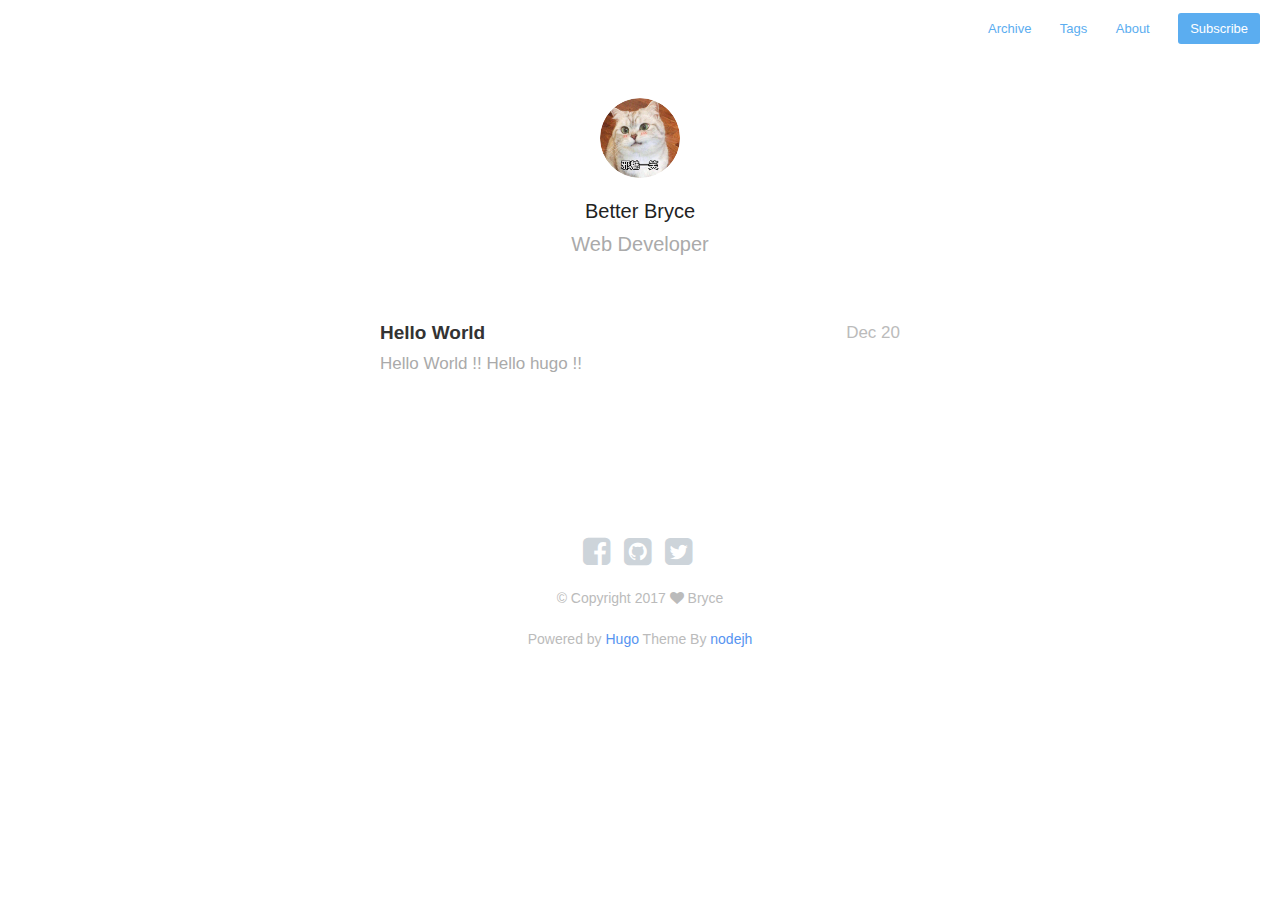
<file: index.html>
<!DOCTYPE html>
<html lang="en">
	<head>
		<meta charset="utf-8">
		<meta http-equiv="X-UA-Compatible" content="IE=edge,chrome=1">
		<meta name="viewport" content="width=device-width, initial-scale=1">
		
			

  <meta name="twitter:card" content="summary" />
  
    <meta name="twitter:site" content="@your_twitter_id"/>
  
  
    <meta name="twitter:creator" content="@Bryce"/>
  
  <meta name="twitter:title" content="Better Bryce"/>
  <meta name="twitter:description" content="My Blog - The Backyard"/>
  
    <meta name="twitter:image" content="https://betterbryce.github.io/images/avatar.png" />
  


		
		<meta name="author" content="Bryce">
		<meta name="description" content="My Blog - The Backyard">
		<meta name="generator" content="Hugo 0.31.1" />
		<title>Better Bryce</title>
		<link rel="shortcut icon" href="https://betterbryce.github.io/images/favicon.ico?2017">
		<link rel="stylesheet" href="https://betterbryce.github.io/css/style.css">
		<link rel="stylesheet" href="https://betterbryce.github.io/css/highlight.css">

		
		<link rel="stylesheet" href="https://betterbryce.github.io/css/font-awesome.min.css">
		

		
		<link href="https://betterbryce.github.io/index.xml" rel="alternate" type="application/rss+xml" title="Better Bryce" />
		

		
	</head>

	<body>
    <nav class="main-nav">
	
	
	<a href='https://betterbryce.github.io/posts'>Archive</a>
	<a href='https://betterbryce.github.io/tags'>Tags</a>
	<a href='https://betterbryce.github.io/about'>About</a>

	

	
	<a class="cta" href="https://betterbryce.github.io/index.xml">Subscribe</a>
	
</nav>


    <div class="profile">
    <section id="wrapper">
        <header id="header">
            <a href='https://betterbryce.github.io/about'>
                <img id="avatar" class="2x" src="https://betterbryce.github.io/images/avatar.png"/>
            </a>
            <h1>Better Bryce</h1>
            <h2>Web Developer</h2>
        </header>
    </section>
</div>


    <section id="wrapper" class="home">
        <ul id="post-list">
    
    
        
            <li>
                <aside class="dates">Dec 20</aside>
                <a href='https://betterbryce.github.io/posts/hello/'>
                    Hello World
                    
                        
                            <h2>Hello World !! Hello hugo !!</h2>
                        
                    
                </a>
            </li>
        
    
</ul>

        <nav id="post-nav">
    
</nav>
        <footer id="footer">
    
        <div id="social">

	
	
    <a class="symbol" href="">
        <i class="fa fa-facebook-square"></i>
    </a>
    
    <a class="symbol" href="https://www.github.com/betterbryce">
        <i class="fa fa-github-square"></i>
    </a>
    
    <a class="symbol" href="">
        <i class="fa fa-twitter-square"></i>
    </a>
    


</div>

    
    <p class="small">
    
       © Copyright 2017 <i class="fa fa-heart" aria-hidden="true"></i> Bryce
    
    </p>
    <p class="small">
        Powered by <a href="http://www.gohugo.io/">Hugo</a> Theme By <a href="https://github.com/nodejh/hugo-theme-cactus-plus">nodejh</a>
    </p>
</footer>

    </section>

    <script src="https://betterbryce.github.io/js/jquery-2.2.4.min.js"></script>
<script src="https://betterbryce.github.io/js/main.js"></script>
<script src="https://betterbryce.github.io/js/highlight.min.js"></script>
<script>hljs.initHighlightingOnLoad();</script>




  
<script>
(function(i,s,o,g,r,a,m){i['GoogleAnalyticsObject']=r;i[r]=i[r]||function(){
(i[r].q=i[r].q||[]).push(arguments)},i[r].l=1*new Date();a=s.createElement(o),
m=s.getElementsByTagName(o)[0];a.async=1;a.src=g;m.parentNode.insertBefore(a,m)
})(window,document,'script','https://www.google-analytics.com/analytics.js','ga');

ga('create', 'your_google_analytics_id', 'auto');
ga('send', 'pageview');
</script>





    </body>
</html>
</file>
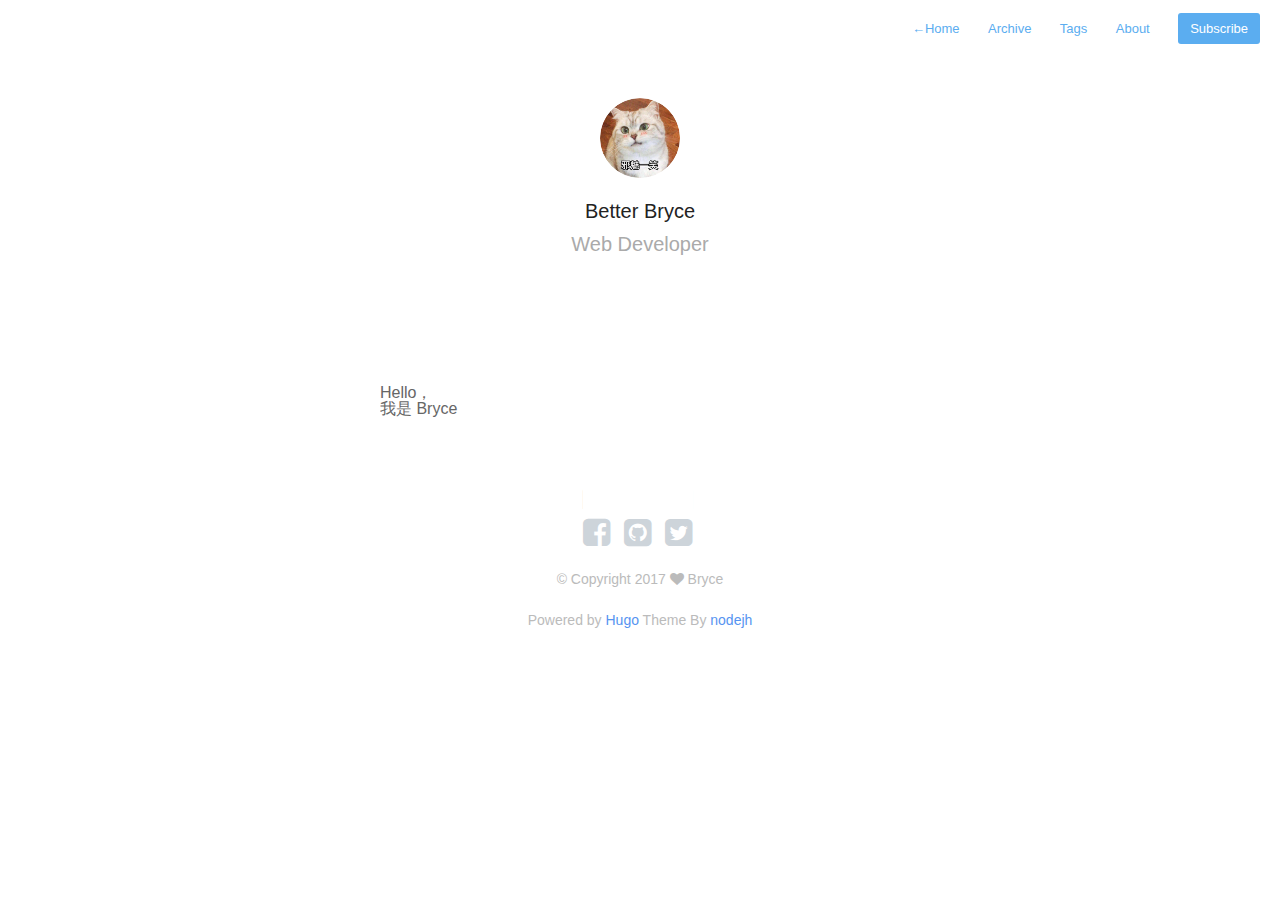
<file: about/index.html>
<!DOCTYPE html>
<html lang="en">
	<head>
		<meta charset="utf-8">
		<meta http-equiv="X-UA-Compatible" content="IE=edge,chrome=1">
		<meta name="viewport" content="width=device-width, initial-scale=1">
		
			

  <meta name="twitter:card" content="summary" />
  
    <meta name="twitter:site" content="@your_twitter_id"/>
  
  
    <meta name="twitter:creator" content="@Bryce"/>
  
  <meta name="twitter:title" content="Better Bryce"/>
  <meta name="twitter:description" content="My Blog - The Backyard"/>
  
    <meta name="twitter:image" content="https://betterbryce.github.io/images/avatar.png" />
  


		
		<meta name="author" content="Bryce">
		<meta name="description" content="My Blog - The Backyard">
		<meta name="generator" content="Hugo 0.31.1" />
		<title>About &middot; Better Bryce</title>
		<link rel="shortcut icon" href="https://betterbryce.github.io/images/favicon.ico?2017">
		<link rel="stylesheet" href="https://betterbryce.github.io/css/style.css">
		<link rel="stylesheet" href="https://betterbryce.github.io/css/highlight.css">

		
		<link rel="stylesheet" href="https://betterbryce.github.io/css/font-awesome.min.css">
		

		
		<link href="https://betterbryce.github.io/index.xml" rel="alternate" type="application/rss+xml" title="Better Bryce" />
		

		
	</head>

<body>
<nav class="main-nav">
	
	
		<a href='https://betterbryce.github.io/'> <span class="arrow">←</span>Home</a>
	
	<a href='https://betterbryce.github.io/posts'>Archive</a>
	<a href='https://betterbryce.github.io/tags'>Tags</a>
	<a href='https://betterbryce.github.io/about'>About</a>

	

	
	<a class="cta" href="https://betterbryce.github.io/index.xml">Subscribe</a>
	
</nav>

<div class="profile">
    <section id="wrapper">
        <header id="header">
            <a href='https://betterbryce.github.io/about'>
                <img id="avatar" class="2x" src="https://betterbryce.github.io/images/avatar.png"/>
            </a>
            <h1>Better Bryce</h1>
            <h2>Web Developer</h2>
        </header>
    </section>
</div>


<section id="wrapper" class="home">
    <p><link href=/static/css/app.f3230b9fbe6a530d80b9c2427980d00d.css rel=stylesheet>
<div id=app></div>
<script type=text/javascript src=/static/js/manifest.22ba1384d7e1db692717.js></script>
<script type=text/javascript src=/static/js/vendor.76a2f4cba40399eb6433.js></script>
<script type=text/javascript src=/static/js/app.5e7bf69ec5b8c8780228.js></script></p>


    

    <footer id="footer">
    
        <div id="social">

	
	
    <a class="symbol" href="">
        <i class="fa fa-facebook-square"></i>
    </a>
    
    <a class="symbol" href="https://www.github.com/betterbryce">
        <i class="fa fa-github-square"></i>
    </a>
    
    <a class="symbol" href="">
        <i class="fa fa-twitter-square"></i>
    </a>
    


</div>

    
    <p class="small">
    
       © Copyright 2017 <i class="fa fa-heart" aria-hidden="true"></i> Bryce
    
    </p>
    <p class="small">
        Powered by <a href="http://www.gohugo.io/">Hugo</a> Theme By <a href="https://github.com/nodejh/hugo-theme-cactus-plus">nodejh</a>
    </p>
</footer>

</section>

<script src="https://betterbryce.github.io/js/jquery-2.2.4.min.js"></script>
<script src="https://betterbryce.github.io/js/main.js"></script>
<script src="https://betterbryce.github.io/js/highlight.min.js"></script>
<script>hljs.initHighlightingOnLoad();</script>




  
<script>
(function(i,s,o,g,r,a,m){i['GoogleAnalyticsObject']=r;i[r]=i[r]||function(){
(i[r].q=i[r].q||[]).push(arguments)},i[r].l=1*new Date();a=s.createElement(o),
m=s.getElementsByTagName(o)[0];a.async=1;a.src=g;m.parentNode.insertBefore(a,m)
})(window,document,'script','https://www.google-analytics.com/analytics.js','ga');

ga('create', 'your_google_analytics_id', 'auto');
ga('send', 'pageview');
</script>





</body>
</file>
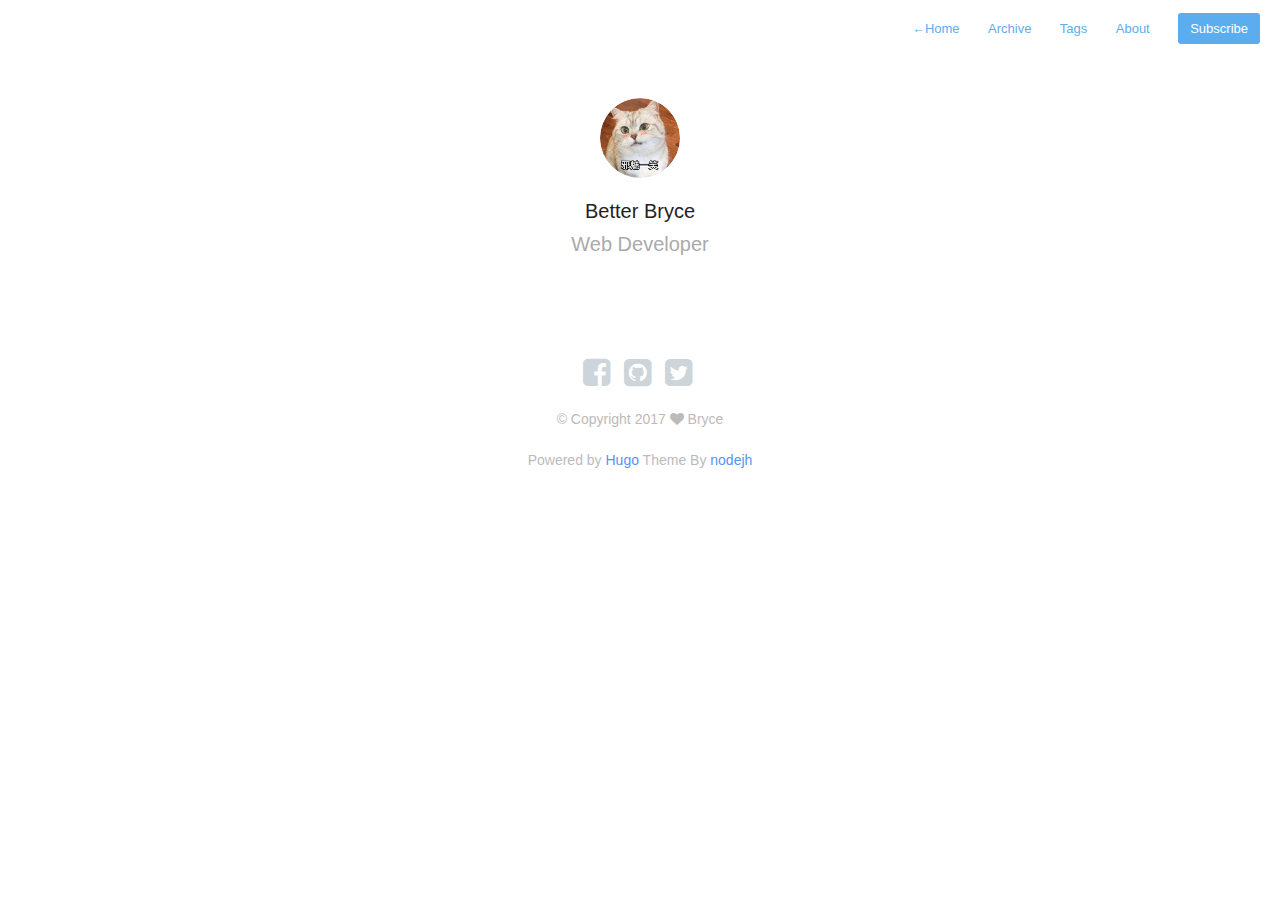
<file: categories/index.html>
<!DOCTYPE html>
<html lang="en">
	<head>
		<meta charset="utf-8">
		<meta http-equiv="X-UA-Compatible" content="IE=edge,chrome=1">
		<meta name="viewport" content="width=device-width, initial-scale=1">
		
			

  <meta name="twitter:card" content="summary" />
  
    <meta name="twitter:site" content="@your_twitter_id"/>
  
  
    <meta name="twitter:creator" content="@Bryce"/>
  
  <meta name="twitter:title" content="Better Bryce"/>
  <meta name="twitter:description" content="My Blog - The Backyard"/>
  
    <meta name="twitter:image" content="https://betterbryce.github.io/images/avatar.png" />
  


		
		<meta name="author" content="Bryce">
		<meta name="description" content="My Blog - The Backyard">
		<meta name="generator" content="Hugo 0.31.1" />
		<title>Categories &middot; Better Bryce</title>
		<link rel="shortcut icon" href="https://betterbryce.github.io/images/favicon.ico?2017">
		<link rel="stylesheet" href="https://betterbryce.github.io/css/style.css">
		<link rel="stylesheet" href="https://betterbryce.github.io/css/highlight.css">

		
		<link rel="stylesheet" href="https://betterbryce.github.io/css/font-awesome.min.css">
		

		
		<link href="https://betterbryce.github.io/index.xml" rel="alternate" type="application/rss+xml" title="Better Bryce" />
		

		
	</head>

   <body>
      <nav class="main-nav">
	
	
		<a href='https://betterbryce.github.io/'> <span class="arrow">←</span>Home</a>
	
	<a href='https://betterbryce.github.io/posts'>Archive</a>
	<a href='https://betterbryce.github.io/tags'>Tags</a>
	<a href='https://betterbryce.github.io/about'>About</a>

	

	
	<a class="cta" href="https://betterbryce.github.io/index.xml">Subscribe</a>
	
</nav>

      <div class="profile">
    <section id="wrapper">
        <header id="header">
            <a href='https://betterbryce.github.io/about'>
                <img id="avatar" class="2x" src="https://betterbryce.github.io/images/avatar.png"/>
            </a>
            <h1>Better Bryce</h1>
            <h2>Web Developer</h2>
        </header>
    </section>
</div>



       <section id="wrapper" class="tags">
           <div class="page-tags">
               <ul>
                  
                  
              </ul>
           </div>
           <footer id="footer">
    
        <div id="social">

	
	
    <a class="symbol" href="">
        <i class="fa fa-facebook-square"></i>
    </a>
    
    <a class="symbol" href="https://www.github.com/betterbryce">
        <i class="fa fa-github-square"></i>
    </a>
    
    <a class="symbol" href="">
        <i class="fa fa-twitter-square"></i>
    </a>
    


</div>

    
    <p class="small">
    
       © Copyright 2017 <i class="fa fa-heart" aria-hidden="true"></i> Bryce
    
    </p>
    <p class="small">
        Powered by <a href="http://www.gohugo.io/">Hugo</a> Theme By <a href="https://github.com/nodejh/hugo-theme-cactus-plus">nodejh</a>
    </p>
</footer>

       </section>

       <script src="https://betterbryce.github.io/js/jquery-2.2.4.min.js"></script>
<script src="https://betterbryce.github.io/js/main.js"></script>
<script src="https://betterbryce.github.io/js/highlight.min.js"></script>
<script>hljs.initHighlightingOnLoad();</script>




  
<script>
(function(i,s,o,g,r,a,m){i['GoogleAnalyticsObject']=r;i[r]=i[r]||function(){
(i[r].q=i[r].q||[]).push(arguments)},i[r].l=1*new Date();a=s.createElement(o),
m=s.getElementsByTagName(o)[0];a.async=1;a.src=g;m.parentNode.insertBefore(a,m)
})(window,document,'script','https://www.google-analytics.com/analytics.js','ga');

ga('create', 'your_google_analytics_id', 'auto');
ga('send', 'pageview');
</script>





   </body>
</html>
</file>
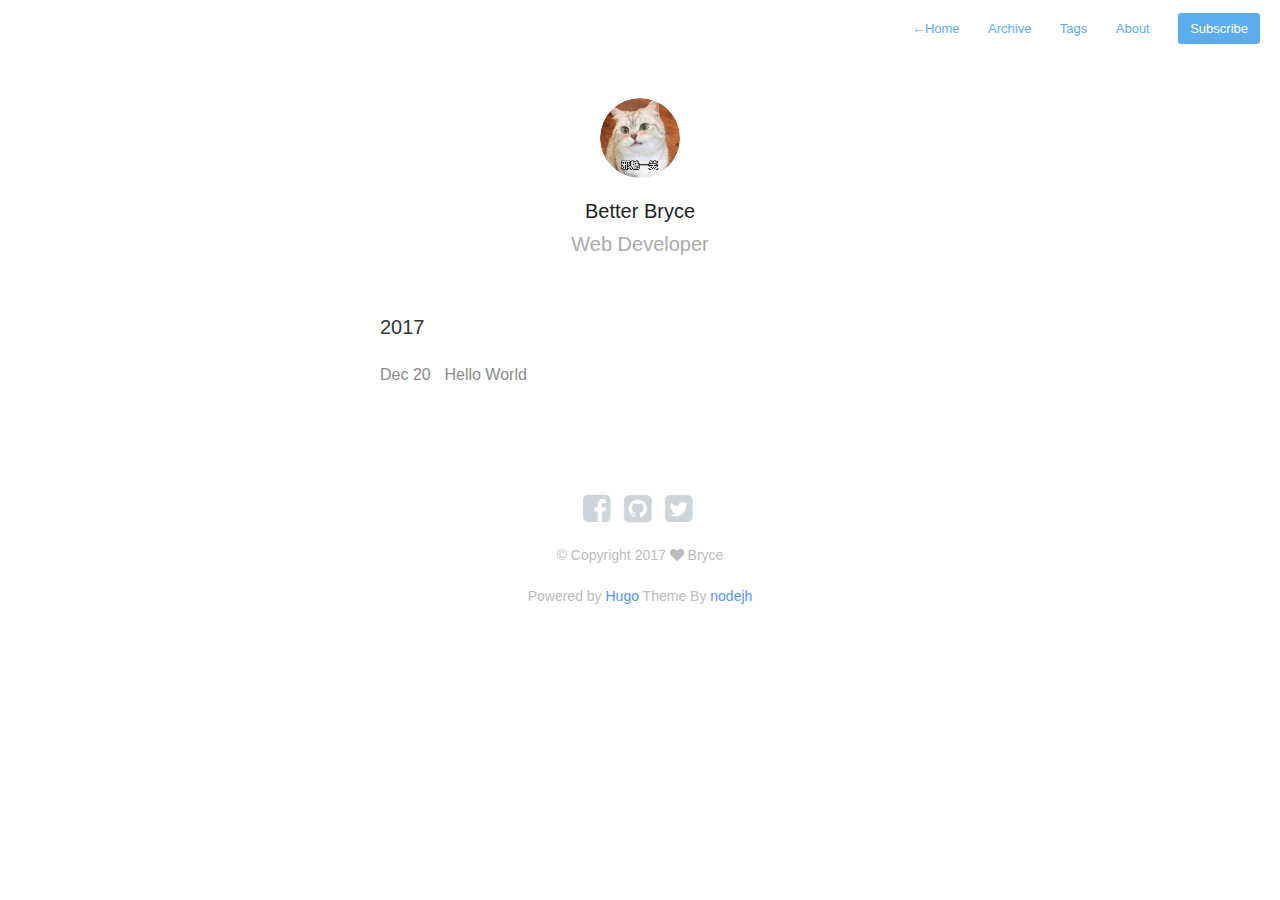
<file: posts/index.html>
<!DOCTYPE html>
<html lang="en">
	<head>
		<meta charset="utf-8">
		<meta http-equiv="X-UA-Compatible" content="IE=edge,chrome=1">
		<meta name="viewport" content="width=device-width, initial-scale=1">
		
			

  <meta name="twitter:card" content="summary" />
  
    <meta name="twitter:site" content="@your_twitter_id"/>
  
  
    <meta name="twitter:creator" content="@Bryce"/>
  
  <meta name="twitter:title" content="Better Bryce"/>
  <meta name="twitter:description" content="My Blog - The Backyard"/>
  
    <meta name="twitter:image" content="https://betterbryce.github.io/images/avatar.png" />
  


		
		<meta name="author" content="Bryce">
		<meta name="description" content="My Blog - The Backyard">
		<meta name="generator" content="Hugo 0.31.1" />
		<title>Posts &middot; Better Bryce</title>
		<link rel="shortcut icon" href="https://betterbryce.github.io/images/favicon.ico?2017">
		<link rel="stylesheet" href="https://betterbryce.github.io/css/style.css">
		<link rel="stylesheet" href="https://betterbryce.github.io/css/highlight.css">

		
		<link rel="stylesheet" href="https://betterbryce.github.io/css/font-awesome.min.css">
		

		
		<link href="https://betterbryce.github.io/index.xml" rel="alternate" type="application/rss+xml" title="Better Bryce" />
		

		
	</head>

	<body>
	<nav class="main-nav">
	
	
		<a href='https://betterbryce.github.io/'> <span class="arrow">←</span>Home</a>
	
	<a href='https://betterbryce.github.io/posts'>Archive</a>
	<a href='https://betterbryce.github.io/tags'>Tags</a>
	<a href='https://betterbryce.github.io/about'>About</a>

	

	
	<a class="cta" href="https://betterbryce.github.io/index.xml">Subscribe</a>
	
</nav>

	<div class="profile">
    <section id="wrapper">
        <header id="header">
            <a href='https://betterbryce.github.io/about'>
                <img id="avatar" class="2x" src="https://betterbryce.github.io/images/avatar.png"/>
            </a>
            <h1>Better Bryce</h1>
            <h2>Web Developer</h2>
        </header>
    </section>
</div>


	<section id="wrapper" class="home">
		
		<div class="archive">
			<h3>2017</h3>
			<ul>
					
					<div class="post-item">
						<div class="post-time">Dec 20</div>
						<a href="https://betterbryce.github.io/posts/hello/" class="post-link">
							Hello World
						</a>
					</div>
					
			</ul>
		</div>
		
		<footer id="footer">
    
        <div id="social">

	
	
    <a class="symbol" href="">
        <i class="fa fa-facebook-square"></i>
    </a>
    
    <a class="symbol" href="https://www.github.com/betterbryce">
        <i class="fa fa-github-square"></i>
    </a>
    
    <a class="symbol" href="">
        <i class="fa fa-twitter-square"></i>
    </a>
    


</div>

    
    <p class="small">
    
       © Copyright 2017 <i class="fa fa-heart" aria-hidden="true"></i> Bryce
    
    </p>
    <p class="small">
        Powered by <a href="http://www.gohugo.io/">Hugo</a> Theme By <a href="https://github.com/nodejh/hugo-theme-cactus-plus">nodejh</a>
    </p>
</footer>

	</section>

	<div class="dd">
	</div>

	<script src="https://betterbryce.github.io/js/jquery-2.2.4.min.js"></script>
<script src="https://betterbryce.github.io/js/main.js"></script>
<script src="https://betterbryce.github.io/js/highlight.min.js"></script>
<script>hljs.initHighlightingOnLoad();</script>




  
<script>
(function(i,s,o,g,r,a,m){i['GoogleAnalyticsObject']=r;i[r]=i[r]||function(){
(i[r].q=i[r].q||[]).push(arguments)},i[r].l=1*new Date();a=s.createElement(o),
m=s.getElementsByTagName(o)[0];a.async=1;a.src=g;m.parentNode.insertBefore(a,m)
})(window,document,'script','https://www.google-analytics.com/analytics.js','ga');

ga('create', 'your_google_analytics_id', 'auto');
ga('send', 'pageview');
</script>





	</body>
</html>
</file>
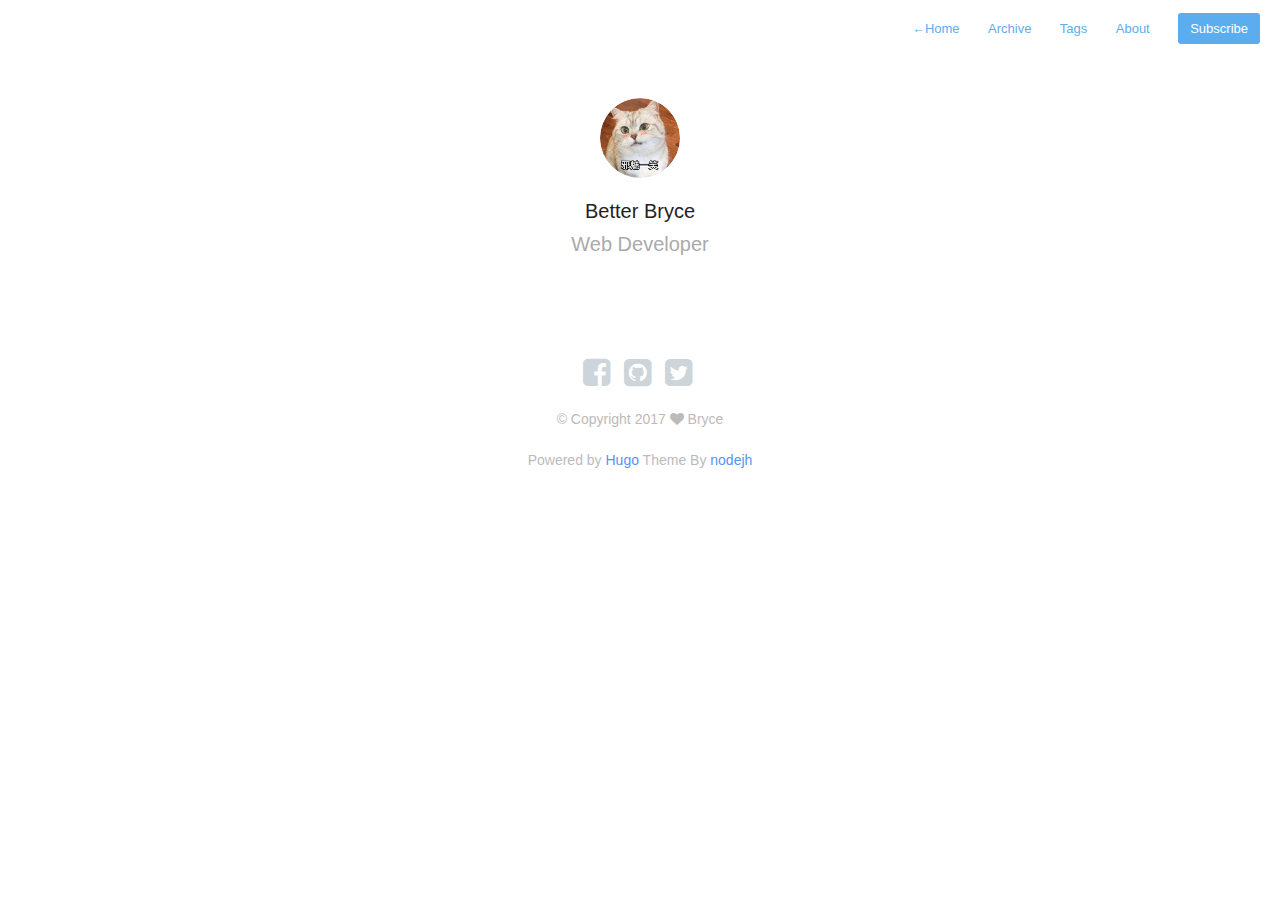
<file: tags/index.html>
<!DOCTYPE html>
<html lang="en">
	<head>
		<meta charset="utf-8">
		<meta http-equiv="X-UA-Compatible" content="IE=edge,chrome=1">
		<meta name="viewport" content="width=device-width, initial-scale=1">
		
			

  <meta name="twitter:card" content="summary" />
  
    <meta name="twitter:site" content="@your_twitter_id"/>
  
  
    <meta name="twitter:creator" content="@Bryce"/>
  
  <meta name="twitter:title" content="Better Bryce"/>
  <meta name="twitter:description" content="My Blog - The Backyard"/>
  
    <meta name="twitter:image" content="https://betterbryce.github.io/images/avatar.png" />
  


		
		<meta name="author" content="Bryce">
		<meta name="description" content="My Blog - The Backyard">
		<meta name="generator" content="Hugo 0.31.1" />
		<title>Tags &middot; Better Bryce</title>
		<link rel="shortcut icon" href="https://betterbryce.github.io/images/favicon.ico?2017">
		<link rel="stylesheet" href="https://betterbryce.github.io/css/style.css">
		<link rel="stylesheet" href="https://betterbryce.github.io/css/highlight.css">

		
		<link rel="stylesheet" href="https://betterbryce.github.io/css/font-awesome.min.css">
		

		
		<link href="https://betterbryce.github.io/index.xml" rel="alternate" type="application/rss+xml" title="Better Bryce" />
		

		
	</head>

   <body>
      <nav class="main-nav">
	
	
		<a href='https://betterbryce.github.io/'> <span class="arrow">←</span>Home</a>
	
	<a href='https://betterbryce.github.io/posts'>Archive</a>
	<a href='https://betterbryce.github.io/tags'>Tags</a>
	<a href='https://betterbryce.github.io/about'>About</a>

	

	
	<a class="cta" href="https://betterbryce.github.io/index.xml">Subscribe</a>
	
</nav>

      <div class="profile">
    <section id="wrapper">
        <header id="header">
            <a href='https://betterbryce.github.io/about'>
                <img id="avatar" class="2x" src="https://betterbryce.github.io/images/avatar.png"/>
            </a>
            <h1>Better Bryce</h1>
            <h2>Web Developer</h2>
        </header>
    </section>
</div>



       <section id="wrapper" class="tags">
           <div class="page-tags">
               <ul>
                  
                  
              </ul>
           </div>
           <footer id="footer">
    
        <div id="social">

	
	
    <a class="symbol" href="">
        <i class="fa fa-facebook-square"></i>
    </a>
    
    <a class="symbol" href="https://www.github.com/betterbryce">
        <i class="fa fa-github-square"></i>
    </a>
    
    <a class="symbol" href="">
        <i class="fa fa-twitter-square"></i>
    </a>
    


</div>

    
    <p class="small">
    
       © Copyright 2017 <i class="fa fa-heart" aria-hidden="true"></i> Bryce
    
    </p>
    <p class="small">
        Powered by <a href="http://www.gohugo.io/">Hugo</a> Theme By <a href="https://github.com/nodejh/hugo-theme-cactus-plus">nodejh</a>
    </p>
</footer>

       </section>

       <script src="https://betterbryce.github.io/js/jquery-2.2.4.min.js"></script>
<script src="https://betterbryce.github.io/js/main.js"></script>
<script src="https://betterbryce.github.io/js/highlight.min.js"></script>
<script>hljs.initHighlightingOnLoad();</script>




  
<script>
(function(i,s,o,g,r,a,m){i['GoogleAnalyticsObject']=r;i[r]=i[r]||function(){
(i[r].q=i[r].q||[]).push(arguments)},i[r].l=1*new Date();a=s.createElement(o),
m=s.getElementsByTagName(o)[0];a.async=1;a.src=g;m.parentNode.insertBefore(a,m)
})(window,document,'script','https://www.google-analytics.com/analytics.js','ga');

ga('create', 'your_google_analytics_id', 'auto');
ga('send', 'pageview');
</script>





   </body>
</html>
</file>
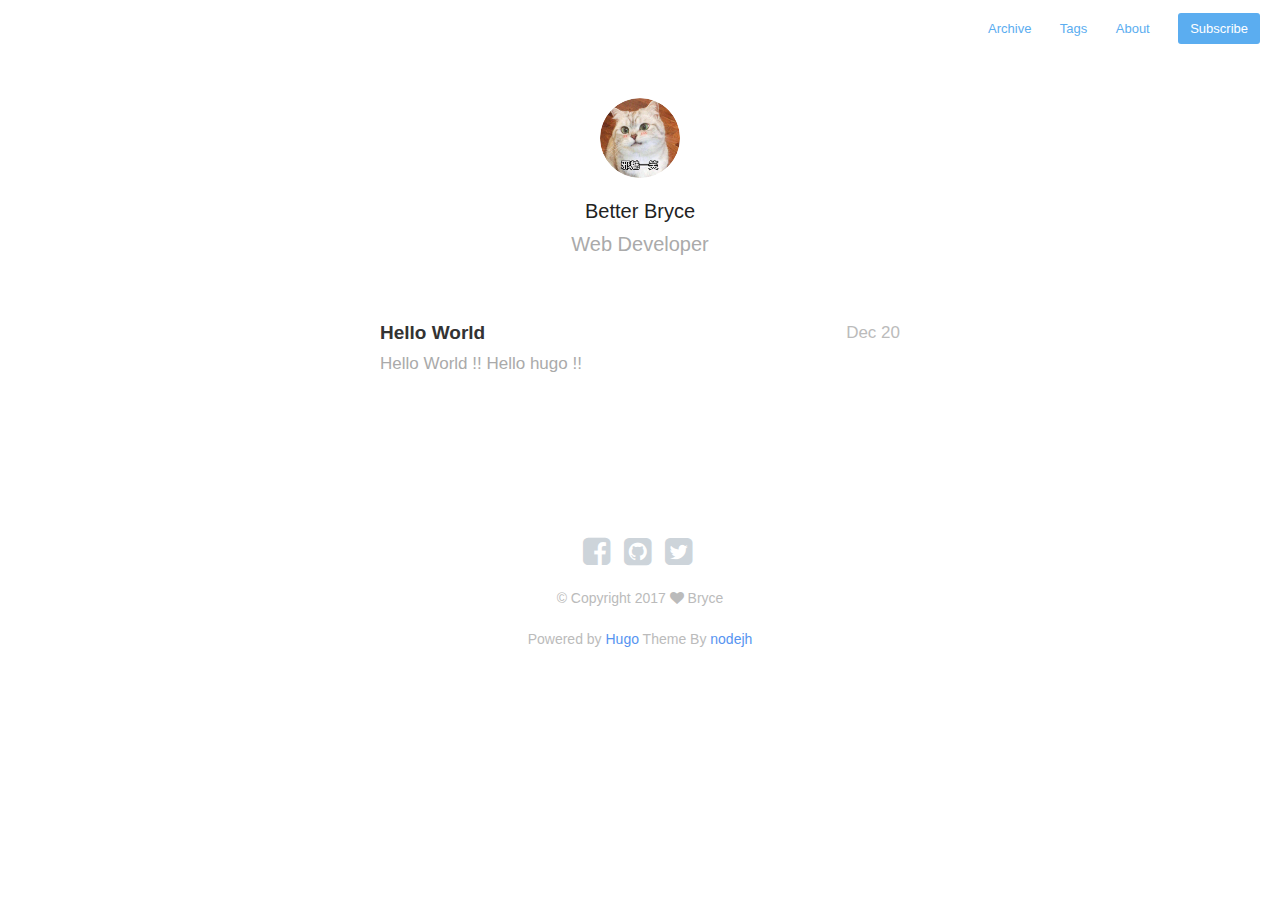
<file: page/1/index.html>
<!DOCTYPE html><html><head><title>http://betterbryce.github.io/</title><link rel="canonical" href="http://betterbryce.github.io/"/><meta name="robots" content="noindex"><meta http-equiv="content-type" content="text/html; charset=utf-8" /><meta http-equiv="refresh" content="0; url=http://betterbryce.github.io/" /></head></html>
</file>
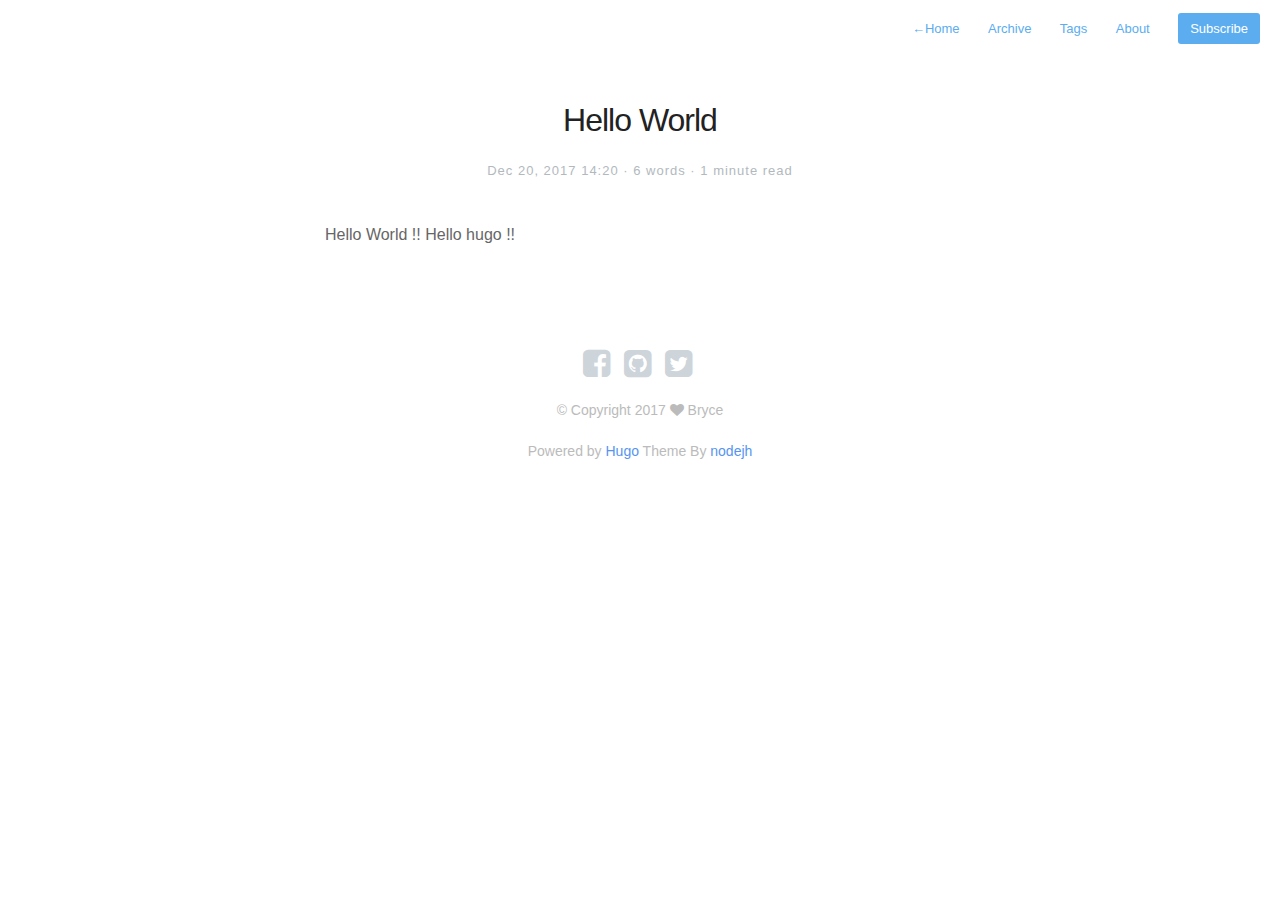
<file: posts/hello/index.html>
<!DOCTYPE html>
<html lang="en">
	<head>
		<meta charset="utf-8">
		<meta http-equiv="X-UA-Compatible" content="IE=edge,chrome=1">
		<meta name="viewport" content="width=device-width, initial-scale=1">
		
			
  
    <meta name="twitter:card" content="summary"/>
    
      <meta name="twitter:image" content="https://betterbryce.github.io/images/avatar.png" />
    
  
  
  <meta name="twitter:title" content="Hello World"/>
  <meta name="twitter:description" content="Hello World !! Hello hugo !!"/>
  
    <meta name="twitter:site" content="@your_twitter_id"/>
  
  
  
  
    <meta name="twitter:creator" content="@Bryce"/>
  



		
		<meta name="author" content="Bryce">
		<meta name="description" content="My Blog - The Backyard">
		<meta name="generator" content="Hugo 0.31.1" />
		<title>Hello World &middot; Better Bryce</title>
		<link rel="shortcut icon" href="https://betterbryce.github.io/images/favicon.ico?2017">
		<link rel="stylesheet" href="https://betterbryce.github.io/css/style.css">
		<link rel="stylesheet" href="https://betterbryce.github.io/css/highlight.css">

		
		<link rel="stylesheet" href="https://betterbryce.github.io/css/font-awesome.min.css">
		

		
		<link href="https://betterbryce.github.io/index.xml" rel="alternate" type="application/rss+xml" title="Better Bryce" />
		

		
	</head>

    <body>
       <nav class="main-nav">
	
	
		<a href='https://betterbryce.github.io/'> <span class="arrow">←</span>Home</a>
	
	<a href='https://betterbryce.github.io/posts'>Archive</a>
	<a href='https://betterbryce.github.io/tags'>Tags</a>
	<a href='https://betterbryce.github.io/about'>About</a>

	

	
	<a class="cta" href="https://betterbryce.github.io/index.xml">Subscribe</a>
	
</nav>


        <section id="wrapper" class="post">
            <article>
                <header>
                    <h1>
                        Hello World
                    </h1>
                    <h2 class="headline">
                    Dec 20, 2017 14:20
                    · 6 words
                    · 1 minute read
                      <span class="tags">
                      
                      </span>
                    </h2>
                </header>
                
                  
                
                <section id="post-body">
                    <p>Hello World !!  Hello hugo !!</p>

                </section>
            </article>

            

            

            

            <footer id="footer">
    
        <div id="social">

	
	
    <a class="symbol" href="">
        <i class="fa fa-facebook-square"></i>
    </a>
    
    <a class="symbol" href="https://www.github.com/betterbryce">
        <i class="fa fa-github-square"></i>
    </a>
    
    <a class="symbol" href="">
        <i class="fa fa-twitter-square"></i>
    </a>
    


</div>

    
    <p class="small">
    
       © Copyright 2017 <i class="fa fa-heart" aria-hidden="true"></i> Bryce
    
    </p>
    <p class="small">
        Powered by <a href="http://www.gohugo.io/">Hugo</a> Theme By <a href="https://github.com/nodejh/hugo-theme-cactus-plus">nodejh</a>
    </p>
</footer>

        </section>

        <script src="https://betterbryce.github.io/js/jquery-2.2.4.min.js"></script>
<script src="https://betterbryce.github.io/js/main.js"></script>
<script src="https://betterbryce.github.io/js/highlight.min.js"></script>
<script>hljs.initHighlightingOnLoad();</script>




  
<script>
(function(i,s,o,g,r,a,m){i['GoogleAnalyticsObject']=r;i[r]=i[r]||function(){
(i[r].q=i[r].q||[]).push(arguments)},i[r].l=1*new Date();a=s.createElement(o),
m=s.getElementsByTagName(o)[0];a.async=1;a.src=g;m.parentNode.insertBefore(a,m)
})(window,document,'script','https://www.google-analytics.com/analytics.js','ga');

ga('create', 'your_google_analytics_id', 'auto');
ga('send', 'pageview');
</script>





    </body>
</html>
</file>
